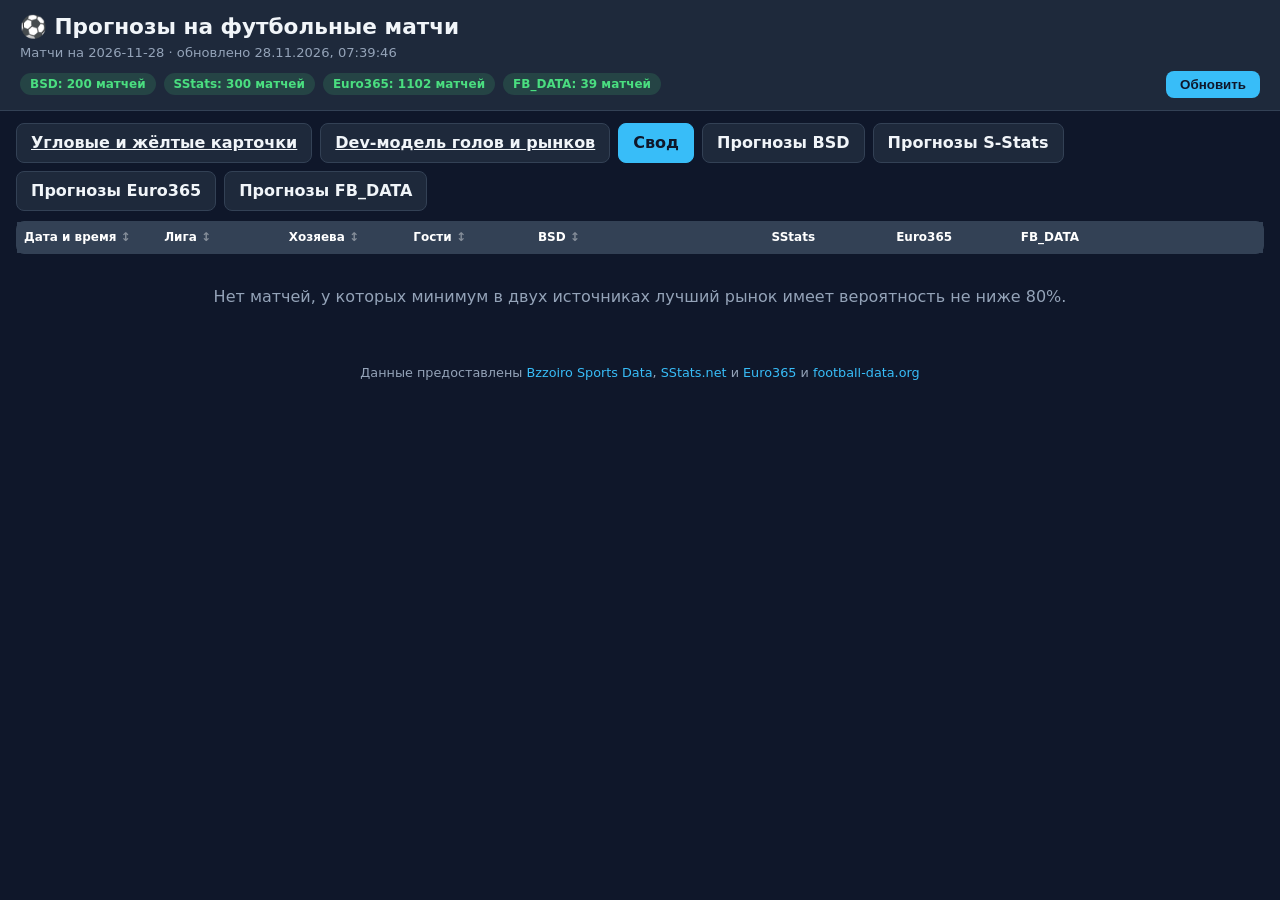
<file: index.html>
<!DOCTYPE html>
<html lang="ru">
<head>
    <meta charset="UTF-8" />
    <meta name="viewport" content="width=device-width, initial-scale=1.0" />
    <title>Прогнозы на футбол — сегодня</title>
    <link rel="stylesheet" href="styles.css" />
</head>
<body>
    <header class="app-header">
        <h1>⚽ Прогнозы на футбольные матчи</h1>
        <p class="subtitle" id="current-date"></p>
        <div class="status-bar">
            <span id="status-bsd" class="status-badge">BSD: ожидание…</span>
            <span id="status-sstats" class="status-badge">SStats: ожидание…</span>
            <span id="status-euro365" class="status-badge">Euro365: ожидание…</span>
            <span id="status-fbdata" class="status-badge">FB_DATA: ожидание…</span>
            <button id="refresh-btn" class="refresh-btn">Обновить</button>
        </div>
    </header>

    <main>
        <div id="loading" class="loading hidden">
            <div class="spinner"></div>
            <p>Загрузка прогнозов…</p>
        </div>

        <div id="error-container" class="error-container hidden">
            <p id="error-message"></p>
        </div>

        <nav class="source-filter-bar" aria-label="Выбор источника прогнозов">
            <a class="source-filter-btn" href="./markets.html">Угловые и жёлтые карточки</a>
            <a class="source-filter-btn" href="./goals-model.html">Dev-модель голов и рынков</a>
            <button type="button" class="source-filter-btn active" data-source="summary" aria-pressed="true">Свод</button>
            <button type="button" class="source-filter-btn" data-source="BSD" aria-pressed="false">Прогнозы BSD</button>
            <button type="button" class="source-filter-btn" data-source="SStats" aria-pressed="false">Прогнозы S-Stats</button>
            <button type="button" class="source-filter-btn" data-source="Euro365" aria-pressed="false">Прогнозы Euro365</button>
            <button type="button" class="source-filter-btn" data-source="FB_DATA" aria-pressed="false">Прогнозы FB_DATA</button>        </nav>

        <div class="table-wrapper">
            <table id="predictions-table">
                <thead>
                    <tr>
                        <th data-sort="time">Дата и время</th>
                        <th data-sort="league">Лига</th>
                        <th data-sort="home">Хозяева</th>
                        <th data-sort="away">Гости</th>
                        <th data-sort="probabilityOutcome">Вер. исхода (П1/X/П2)</th>
                        <th>1X (П1 или X)</th>
                        <th>12 (П1 или П2)</th>
                        <th>X2 (X или П2)</th>
                        <th>ТБ (голы)</th>
                        <th>ТМ (голы)</th>
                        <th>Результат матча</th>
                    </tr>
                </thead>
                <tbody id="table-body">
                    <!-- Строки добавляются динамически -->
                </tbody>
            </table>
        </div>

        <p id="empty-state" class="empty-state hidden">На сегодня прогнозов не найдено.</p>
    </main>

    <footer>
        <p>Данные предоставлены <a href="https://sports.bzzoiro.com" target="_blank">Bzzoiro Sports Data</a>, <a href="https://sstats.net" target="_blank">SStats.net</a> и <a href="https://api.euro365.bet/docs/" target="_blank" rel="noopener">Euro365</a> и <a href="https://docs.football-data.org/general/v4/index.html" target="_blank" rel="noopener">football-data.org</a></p>
    </footer>

    <script src="app.js"></script>
</body>
</html>
</file>
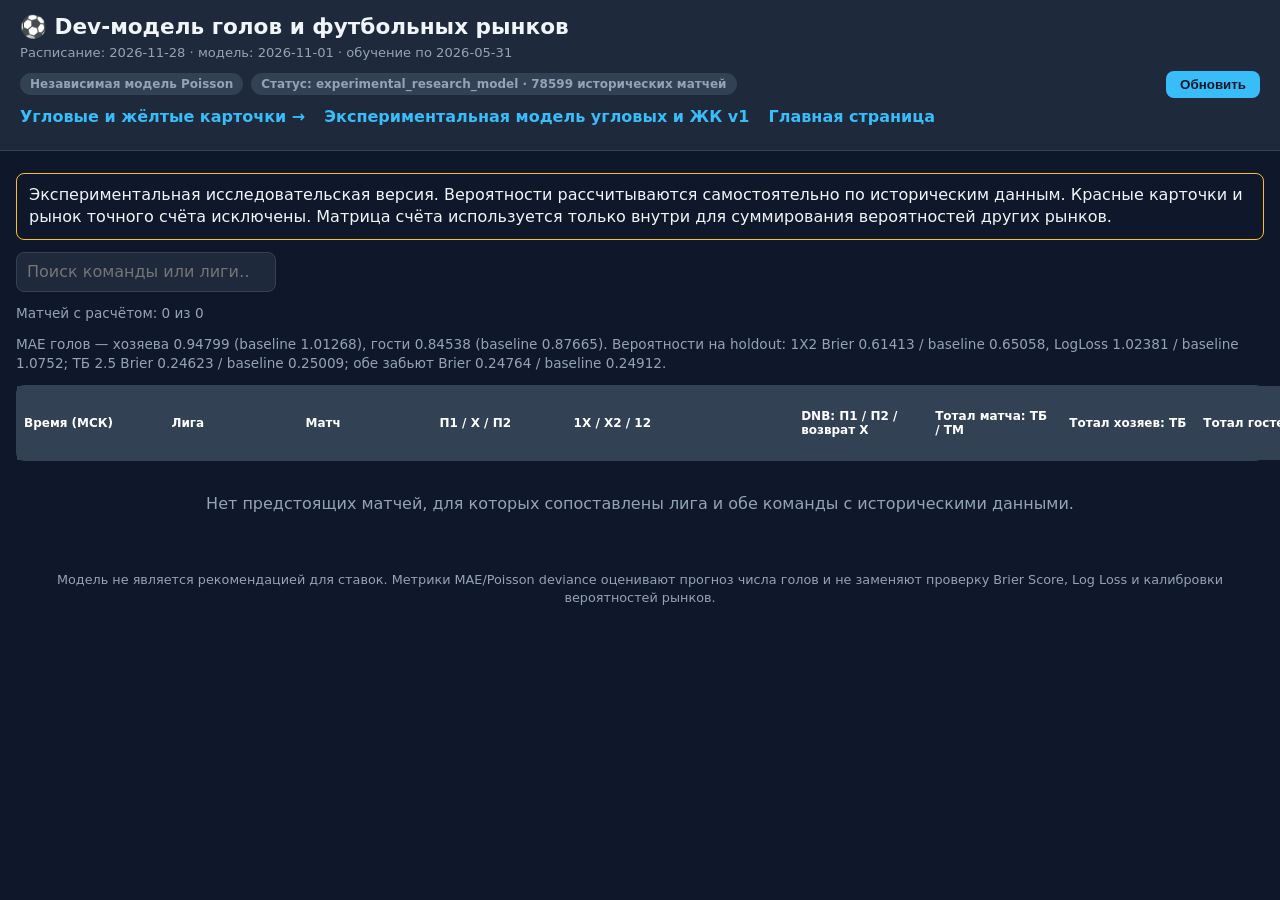
<file: goals-model.html>
<!DOCTYPE html>
<html lang="ru">
<head>
  <meta charset="UTF-8" />
  <meta name="viewport" content="width=device-width, initial-scale=1.0" />
  <title>Экспериментальная модель голов и рынков</title>
  <link rel="stylesheet" href="styles.css" />
  <style>
    .markets-title{margin:0 0 8px}
    .markets-back{display:inline-block;margin:8px 14px 10px 0;color:var(--accent);text-decoration:none;font-weight:600}
    .markets-controls{display:flex;gap:8px;flex-wrap:wrap;margin:12px 0}
    .markets-controls input{padding:8px 10px;border:1px solid var(--border);border-radius:8px;background:var(--surface);color:var(--text);font:inherit;min-width:260px}
    .markets-note{color:var(--text-muted);font-size:.85rem;margin:8px 0 12px}
    .markets-table{min-width:1750px;table-layout:auto}
    .markets-table th{color:#fff;white-space:normal;min-width:115px}
    .markets-table td{background:#fff;color:#000;vertical-align:top;min-width:120px}
    .markets-table td:nth-child(1){min-width:100px;white-space:nowrap}
    .markets-table td:nth-child(2),.markets-table td:nth-child(3){min-width:145px}
    .probability-cell{white-space:normal;line-height:1.55}
    #refresh-btn{margin-left:auto;padding:6px 14px;background:var(--accent);color:#0f172a;border:0;border-radius:8px;font-weight:600;cursor:pointer}
    .model-warning{padding:10px 12px;border:1px solid var(--warning);border-radius:8px;color:var(--text);margin:10px 0}
    @media(max-width:700px){.markets-controls input{max-width:100%;min-width:0}}
  </style>
</head>
<body>
<header class="app-header">
  <h1 class="markets-title">⚽ Dev-модель голов и футбольных рынков</h1>
  <p class="subtitle" id="markets-date">Загрузка расписания и модели…</p>
  <div class="status-bar">
    <span class="status-badge">Независимая модель Poisson</span>
    <span class="status-badge" id="model-status">Статус: загрузка…</span>
    <button id="refresh-btn" type="button">Обновить</button>
  </div>
  <a class="markets-back" href="./markets.html">Угловые и жёлтые карточки →</a>
  <a class="markets-back" href="./model-v1.html">Экспериментальная модель угловых и ЖК v1</a>
  <a class="markets-back" href="./">Главная страница</a>
</header>
<main>
  <div id="markets-error" class="error-container hidden"></div>
  <div class="model-warning">Экспериментальная исследовательская версия. Вероятности рассчитываются самостоятельно по историческим данным. Красные карточки и рынок точного счёта исключены. Матрица счёта используется только внутри для суммирования вероятностей других рынков.</div>
  <div class="markets-controls"><input id="market-search" type="search" placeholder="Поиск команды или лиги…" aria-label="Поиск команды или лиги" /></div>
  <p class="markets-note" id="markets-count"></p>
  <p class="markets-note" id="model-metrics"></p>
  <div class="table-wrapper">
    <table class="markets-table">
      <thead><tr>
        <th>Время (МСК)</th><th>Лига</th><th>Матч</th><th>П1 / X / П2</th>
        <th>1X / X2 / 12</th><th>DNB: П1 / П2 / возврат X</th>
        <th>Тотал матча: ТБ / ТМ</th><th>Тотал хозяев: ТБ</th><th>Тотал гостей: ТБ</th>
        <th>Обе забьют: Да / Нет</th><th>Фора хозяев: выигрыш / возврат / проигрыш</th><th>Фора гостей: выигрыш / возврат / проигрыш</th>
      </tr></thead>
      <tbody id="markets-body"></tbody>
    </table>
  </div>
  <p id="markets-empty" class="empty-state hidden">Нет предстоящих матчей, для которых сопоставлены лига и обе команды с историческими данными.</p>
</main>
<footer><p>Модель не является рекомендацией для ставок. Метрики MAE/Poisson deviance оценивают прогноз числа голов и не заменяют проверку Brier Score, Log Loss и калибровки вероятностей рынков.</p></footer>
<script src="goals-model.js"></script>
</body>
</html>
</file>
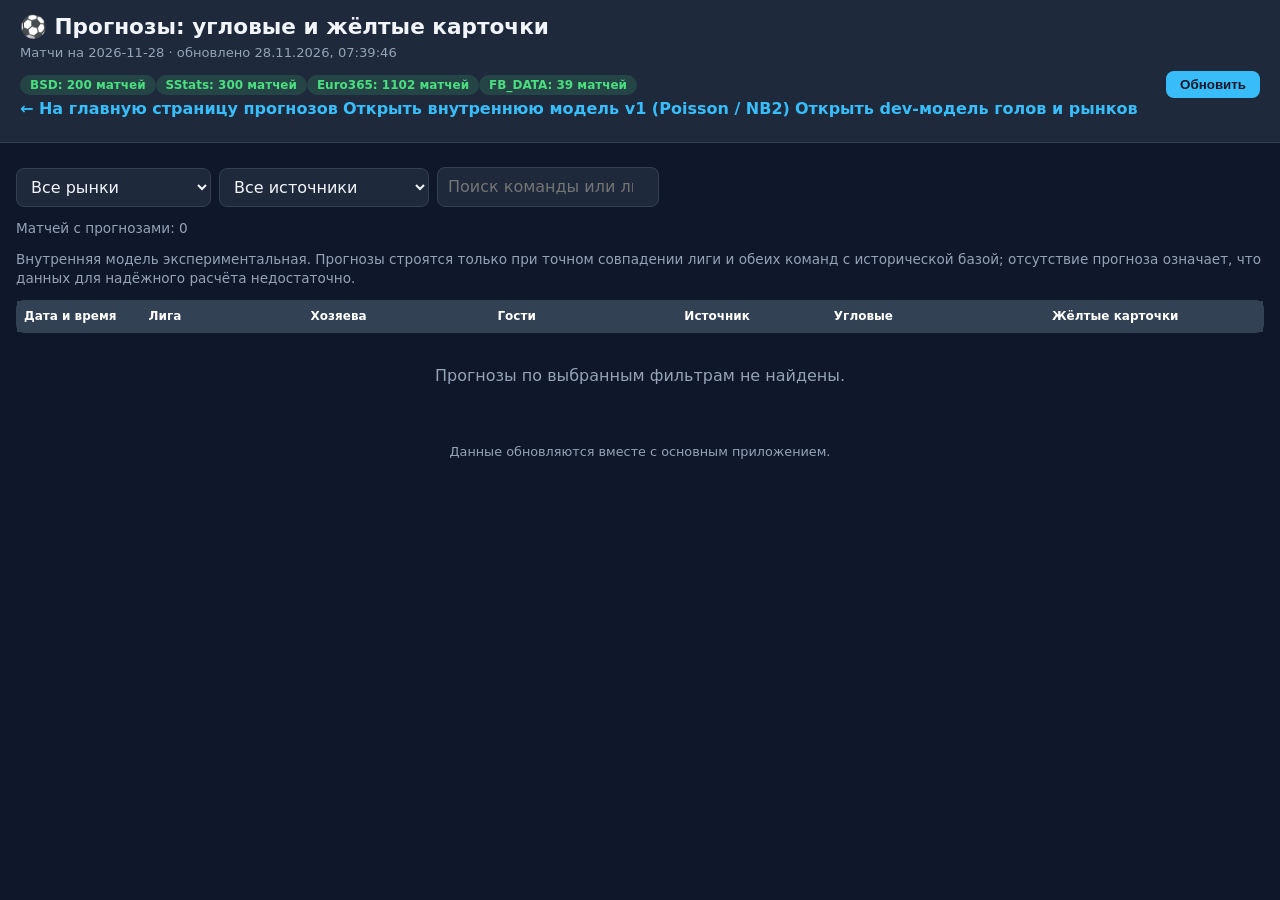
<file: markets.html>
<!DOCTYPE html>
<html lang="ru">
<head>
  <meta charset="UTF-8" />
  <meta name="viewport" content="width=device-width, initial-scale=1.0" />
  <title>Угловые и жёлтые карточки — футбольные прогнозы</title>
  <link rel="stylesheet" href="styles.css" />
  <style>
    .markets-title { margin: 0 0 8px; }
    .markets-controls { display:flex; flex-wrap:wrap; gap:8px; margin:12px 0; align-items:center; }
    .markets-controls select, .markets-controls input {
      padding:8px 10px; border:1px solid var(--border); border-radius:8px;
      background:var(--surface); color:var(--text); font:inherit;
    }
    .markets-note { color:var(--text-muted); font-size:.85rem; margin:8px 0 12px; }
    .markets-table { min-width:900px; }
    .markets-table th, .markets-table td { width:auto; }
    .markets-table th:nth-child(1) { width:10%; }
    .markets-table th:nth-child(2) { width:13%; }
    .markets-table th:nth-child(3), .markets-table th:nth-child(4) { width:15%; }
    .markets-table th:nth-child(5) { width:12%; }
    .markets-table th:nth-child(6), .markets-table th:nth-child(7) { width:17.5%; }
    .market-value { white-space:normal; }
    .markets-back { display:inline-block; margin-bottom:10px; color:var(--accent); text-decoration:none; font-weight:600; }
    @media (max-width:700px) { .markets-controls select,.markets-controls input { max-width:100%; } }
  
    /* Match the main page's probability heatmap and readable table cells. */
    .markets-table td { background:#fff; color:#000; }
    .markets-table th { color:#fff; }
    #refresh-btn { margin-left:auto; padding:6px 14px; background:var(--accent); color:#0f172a; border:0; border-radius:8px; font-weight:600; cursor:pointer; }
    #refresh-btn:hover { background:var(--accent-hover); }
  </style>
</head>
<body>
  <header class="app-header">
    <h1 class="markets-title">⚽ Прогнозы: угловые и жёлтые карточки</h1>
    <p class="subtitle" id="markets-date">Загрузка данных…</p>
    <div class="status-bar"><div class="source-status"><span id="status-bsd" class="status-badge">BSD: загрузка…</span><span id="status-sstats" class="status-badge">SStats: загрузка…</span><span id="status-euro365" class="status-badge">Euro365: загрузка…</span><span id="status-fbdata" class="status-badge">FB_DATA: загрузка…</span></div><button id="refresh-btn" type="button">Обновить</button></div>
    <a class="markets-back" href="./">← На главную страницу прогнозов</a>
    <a class="markets-back" href="./model-v1.html">Открыть внутреннюю модель v1 (Poisson / NB2)</a>
    <a class="markets-back" href="./goals-model.html">Открыть dev-модель голов и рынков</a>
  </header>
  <main>
    <div id="markets-error" class="error-container hidden"></div>
    <div class="markets-controls">
      <select id="market-type" aria-label="Тип прогноза">
        <option value="all">Все рынки</option>
        <option value="corners">Угловые</option>
        <option value="cards">Жёлтые карточки</option>
      </select>
      <select id="market-source" aria-label="Источник">
        <option value="all">Все источники</option>
        <option value="BSD">BSD</option>
        <option value="SStats">SStats</option>
        <option value="Euro365">Euro365</option>
        <option value="FB_DATA">FB_DATA</option>
        <option value="Модель">Внутренняя модель</option>
        
      </select>
      <input id="market-search" type="search" placeholder="Поиск команды или лиги…" aria-label="Поиск команды или лиги" />
    </div>
    <p class="markets-note" id="markets-count"></p>
    <p class="markets-note">Внутренняя модель экспериментальная. Прогнозы строятся только при точном совпадении лиги и обеих команд с исторической базой; отсутствие прогноза означает, что данных для надёжного расчёта недостаточно.</p>
    <div class="table-wrapper">
      <table class="markets-table">
        <thead>
          <tr>
            <th>Дата и время</th><th>Лига</th><th>Хозяева</th><th>Гости</th><th>Источник</th><th>Угловые</th><th>Жёлтые карточки</th>
          </tr>
        </thead>
        <tbody id="markets-body"></tbody>
      </table>
    </div>
    <p id="markets-empty" class="empty-state hidden">Прогнозы по выбранным фильтрам не найдены.</p>
  </main>
  <footer><p>Данные обновляются вместе с основным приложением.</p></footer>
  <script src="markets.js"></script>
</body>
</html>
</file>
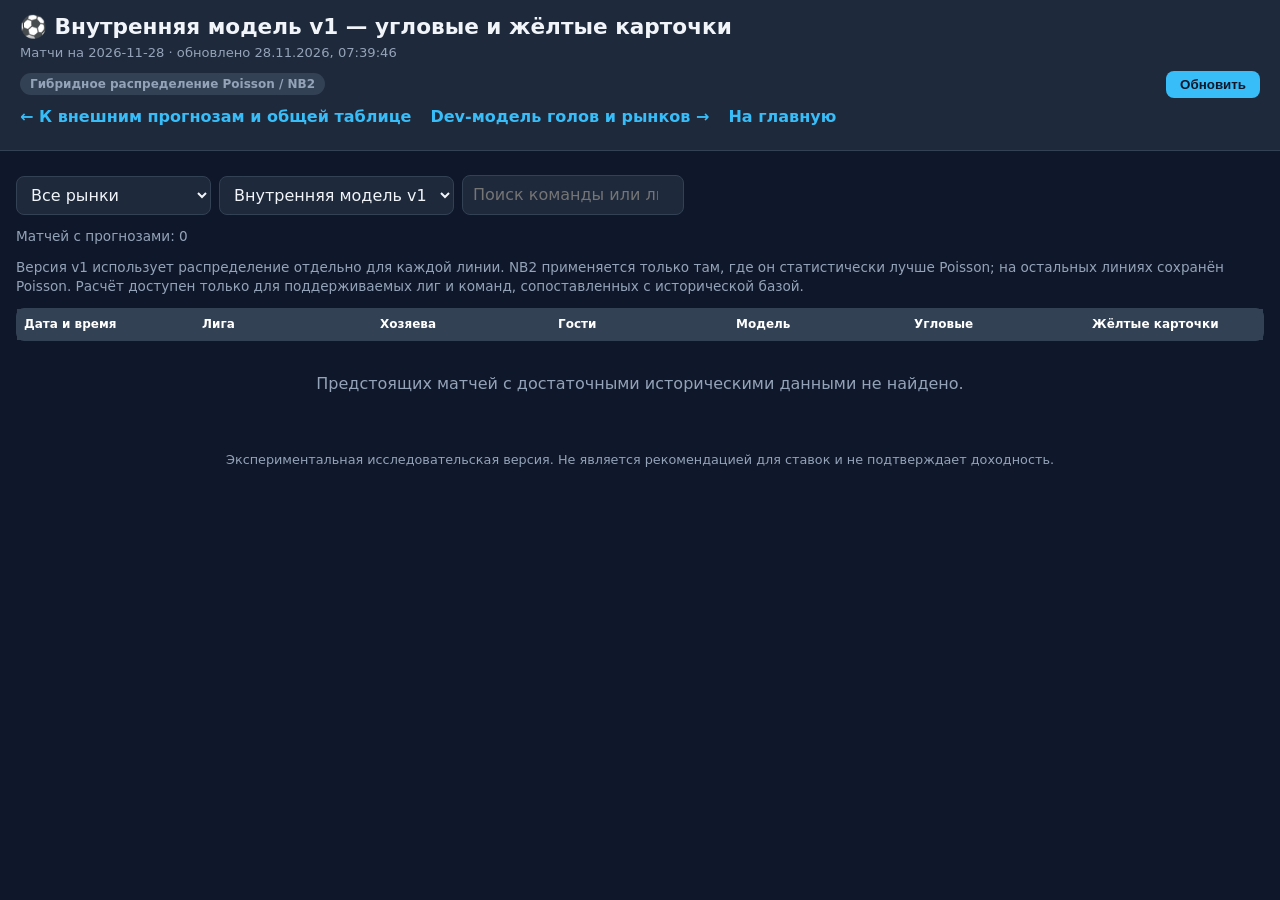
<file: model-v1.html>
<!DOCTYPE html>
<html lang="ru">
<head>
  <meta charset="UTF-8" />
  <meta name="viewport" content="width=device-width, initial-scale=1.0" />
  <title>Модель v1 — угловые и жёлтые карточки</title>
  <link rel="stylesheet" href="styles.css" />
  <style>
    .markets-title { margin: 0 0 8px; }
    .markets-controls { display:flex; flex-wrap:wrap; gap:8px; margin:12px 0; align-items:center; }
    .markets-controls select, .markets-controls input { padding:8px 10px; border:1px solid var(--border); border-radius:8px; background:var(--surface); color:var(--text); font:inherit; }
    .markets-note { color:var(--text-muted); font-size:.85rem; margin:8px 0 12px; }
    .markets-table { min-width:900px; }
    .markets-table th, .markets-table td { width:auto; }
    .markets-table td { background:#fff; color:#000; }
    .markets-table th { color:#fff; }
    .markets-back { display:inline-block; margin:8px 14px 10px 0; color:var(--accent); text-decoration:none; font-weight:600; }
    #refresh-btn { margin-left:auto; padding:6px 14px; background:var(--accent); color:#0f172a; border:0; border-radius:8px; font-weight:600; cursor:pointer; }
    @media (max-width:700px) { .markets-controls select,.markets-controls input { max-width:100%; } }
  </style>
</head>
<body>
  <header class="app-header">
    <h1 class="markets-title">⚽ Внутренняя модель v1 — угловые и жёлтые карточки</h1>
    <p class="subtitle" id="markets-date">Загрузка данных…</p>
    <div class="status-bar"><span class="status-badge">Гибридное распределение Poisson / NB2</span><button id="refresh-btn" type="button">Обновить</button></div>
    <a class="markets-back" href="./markets.html">← К внешним прогнозам и общей таблице</a>
    <a class="markets-back" href="./goals-model.html">Dev-модель голов и рынков →</a>
    <a class="markets-back" href="./">На главную</a>
  </header>
  <main>
    <div id="markets-error" class="error-container hidden"></div>
    <div class="markets-controls">
      <select id="market-type" aria-label="Тип прогноза">
        <option value="all">Все рынки</option>
        <option value="corners">Угловые</option>
        <option value="cards">Жёлтые карточки</option>
      </select>
      <select id="market-source" aria-label="Источник"><option value="all">Внутренняя модель v1</option></select>
      <input id="market-search" type="search" placeholder="Поиск команды или лиги…" aria-label="Поиск команды или лиги" />
    </div>
    <p class="markets-note" id="markets-count"></p>
    <p class="markets-note">Версия v1 использует распределение отдельно для каждой линии. NB2 применяется только там, где он статистически лучше Poisson; на остальных линиях сохранён Poisson. Расчёт доступен только для поддерживаемых лиг и команд, сопоставленных с исторической базой.</p>
    <div class="table-wrapper">
      <table class="markets-table">
        <thead><tr><th>Дата и время</th><th>Лига</th><th>Хозяева</th><th>Гости</th><th>Модель</th><th>Угловые</th><th>Жёлтые карточки</th></tr></thead>
        <tbody id="markets-body"></tbody>
      </table>
    </div>
    <p id="markets-empty" class="empty-state hidden">Предстоящих матчей с достаточными историческими данными не найдено.</p>
  </main>
  <footer><p>Экспериментальная исследовательская версия. Не является рекомендацией для ставок и не подтверждает доходность.</p></footer>
  <script src="model-v1.js"></script>
</body>
</html>
</file>
<file: styles.css>
:root {
    --bg: #0f172a;
    --surface: #1e293b;
    --surface-alt: #334155;
    --text: #f1f5f9;
    --text-muted: #94a3b8;
    --accent: #38bdf8;
    --accent-hover: #0ea5e9;
    --success: #4ade80;
    --warning: #fbbf24;
    --danger: #f87171;
    --border: #334155;
    --radius: 10px;
}

* {
    margin: 0;
    padding: 0;
    box-sizing: border-box;
}

body {
    font-family: 'Segoe UI', system-ui, -apple-system, sans-serif;
    background: var(--bg);
    color: var(--text);
    line-height: 1.4;
    min-height: 100vh;
}

.app-header {
    background: var(--surface);
    padding: 12px 20px;
    border-bottom: 1px solid var(--border);
    position: relative;
    z-index: 10;
}

.app-header h1 {
    font-size: 1.35rem;
    margin-bottom: 2px;
}

.subtitle {
    color: var(--text-muted);
    font-size: 0.82rem;
    margin-bottom: 8px;
}

.status-bar {
    display: flex;
    align-items: center;
    gap: 8px;
    flex-wrap: wrap;
}

.status-badge {
    padding: 3px 10px;
    border-radius: 999px;
    font-size: 0.75rem;
    font-weight: 600;
    background: var(--surface-alt);
    color: var(--text-muted);
}

.status-badge.ok {
    background: rgba(74, 222, 128, 0.15);
    color: var(--success);
}

.status-badge.error {
    background: rgba(248, 113, 113, 0.15);
    color: var(--danger);
}

.refresh-btn {
    margin-left: auto;
    padding: 6px 14px;
    background: var(--accent);
    color: #0f172a;
    border: none;
    border-radius: 8px;
    font-weight: 600;
    cursor: pointer;
    transition: background 0.2s;
}

.refresh-btn:hover { background: var(--accent-hover); }
.refresh-btn:disabled { opacity: 0.6; cursor: wait; }

main {
    width: 100%;
    max-width: none;
    margin: 0 auto;
    padding: 12px 16px;
}

.loading {
    display: flex;
    flex-direction: column;
    align-items: center;
    padding: 3rem;
    gap: 1rem;
}

.spinner {
    width: 40px;
    height: 40px;
    border: 4px solid var(--surface-alt);
    border-top-color: var(--accent);
    border-radius: 50%;
    animation: spin 0.8s linear infinite;
}

@keyframes spin { to { transform: rotate(360deg); } }

.error-container {
    background: rgba(248, 113, 113, 0.1);
    border: 1px solid var(--danger);
    border-radius: var(--radius);
    padding: 10px 14px;
    margin-bottom: 12px;
    color: var(--danger);
}

.table-wrapper {
    width: 100%;
    max-width: 100%;
    /* Avoid creating an overflow scroll container: it prevents sticky table headers
       from following the page scroll in several browsers. */
    overflow: visible;
    border-radius: 8px;
    border: 1px solid var(--border);
}

table {
    width: 100%;
    table-layout: fixed;
    border-collapse: collapse;
    background: var(--surface);
    font-size: 12px;
}

/* Column proportions for the 11 visible columns. */
th:nth-child(1), td:nth-child(1) { width: 9%; }
th:nth-child(2), td:nth-child(2) { width: 8%; }
th:nth-child(3), td:nth-child(3) { width: 8%; }
th:nth-child(4), td:nth-child(4) { width: 8%; }
th:nth-child(5), td:nth-child(5) { width: 15%; }
th:nth-child(6), td:nth-child(6) { width: 8%; }
th:nth-child(7), td:nth-child(7) { width: 8%; }
th:nth-child(8), td:nth-child(8) { width: 8%; }
th:nth-child(9), td:nth-child(9) { width: 8%; }
th:nth-child(10), td:nth-child(10) { width: 8%; }
th:nth-child(11), td:nth-child(11) { width: 12%; }

thead { background: var(--surface-alt); }

th {
    position: sticky;
    top: 0;
    z-index: 5;
    background: var(--surface-alt);
    padding: 8px 7px;
    text-align: left;
    font-weight: 600;
    color: var(--text-muted);
    white-space: nowrap;
    overflow-wrap: normal;
    cursor: pointer;
    user-select: none;
    line-height: 1.2;
}

th:hover { color: var(--text); }
th[data-sort]::after { content: ' ↕'; opacity: 0.4; }

td {
    padding: 7px;
    border-top: 1px solid var(--border);
    white-space: normal;
    overflow-wrap: anywhere;
    vertical-align: top;
    line-height: 1.25;
}

tbody tr:hover { background: rgba(56, 189, 248, 0.05); }

.prediction-cell {
    font-weight: 600;
    color: var(--accent);
    font-variant-numeric: tabular-nums;
}

.source-cell {
    font-size: 11px;
    color: var(--text-muted);
}

.empty-state {
    text-align: center;
    padding: 2rem;
    color: var(--text-muted);
}

.hidden { display: none !important; }

footer {
    text-align: center;
    padding: 12px;
    color: var(--text-muted);
    font-size: 0.8rem;
}

footer a { color: var(--accent); text-decoration: none; }

@media (min-width: 1500px) {
    table { font-size: 13px; }
    th, td { padding: 8px 9px; }
}

@media (max-width: 1100px) {
    main { padding: 8px; }
    table { font-size: 11px; }
    th, td { padding: 5px 4px; }
}

@media (max-width: 700px) {
    .app-header { padding: 10px; }
    .app-header h1 { font-size: 1.1rem; }
    main { padding: 6px; }
    table { font-size: 10px; }
    th, td { padding: 4px 3px; }
    th[data-sort]::after { content: ''; }
}


/* Row background is set from the strongest probability in JavaScript. */
tbody tr.high-probability-row {
    transition: background-color 160ms ease;
}

tbody tr.high-probability-row td {
    color: inherit;
    border-top-color: rgba(20, 83, 45, 0.2);
}

tbody tr.high-probability-row .prediction-cell,
tbody tr.high-probability-row .source-cell {
    color: inherit;
}

tbody tr.high-probability-row:hover {
    filter: brightness(0.96);
}

.result-cell {
    font-weight: 700;
    white-space: nowrap;
    overflow-wrap: normal;
    font-variant-numeric: tabular-nums;
}

.source-filter-bar {
    display: flex;
    align-items: center;
    gap: 8px;
    flex-wrap: wrap;
    margin: 0 0 10px;
}

.source-filter-btn {
    border: 1px solid var(--border);
    border-radius: 8px;
    padding: 8px 14px;
    background: var(--surface);
    color: var(--text);
    font: inherit;
    font-weight: 600;
    cursor: pointer;
    transition: background 0.15s ease, border-color 0.15s ease;
}

.source-filter-btn:hover {
    border-color: var(--accent);
}

.source-filter-btn.active {
    background: var(--accent);
    border-color: var(--accent);
    color: #0f172a;
}

@media (max-width: 700px) {
    .source-filter-bar { gap: 6px; }
    .source-filter-btn { padding: 7px 10px; font-size: 11px; }
}


/* Make all text in the forecast table black for readability. */
table,
table td,
table .prediction-cell,
table .source-cell,
tbody tr.high-probability-row td,
tbody tr.high-probability-row .prediction-cell,
tbody tr.high-probability-row .source-cell {
    color: #000 !important;
}

/* Keep table header text white. */
table th,
table th:hover {
    color: #fff !important;
}
</file>
